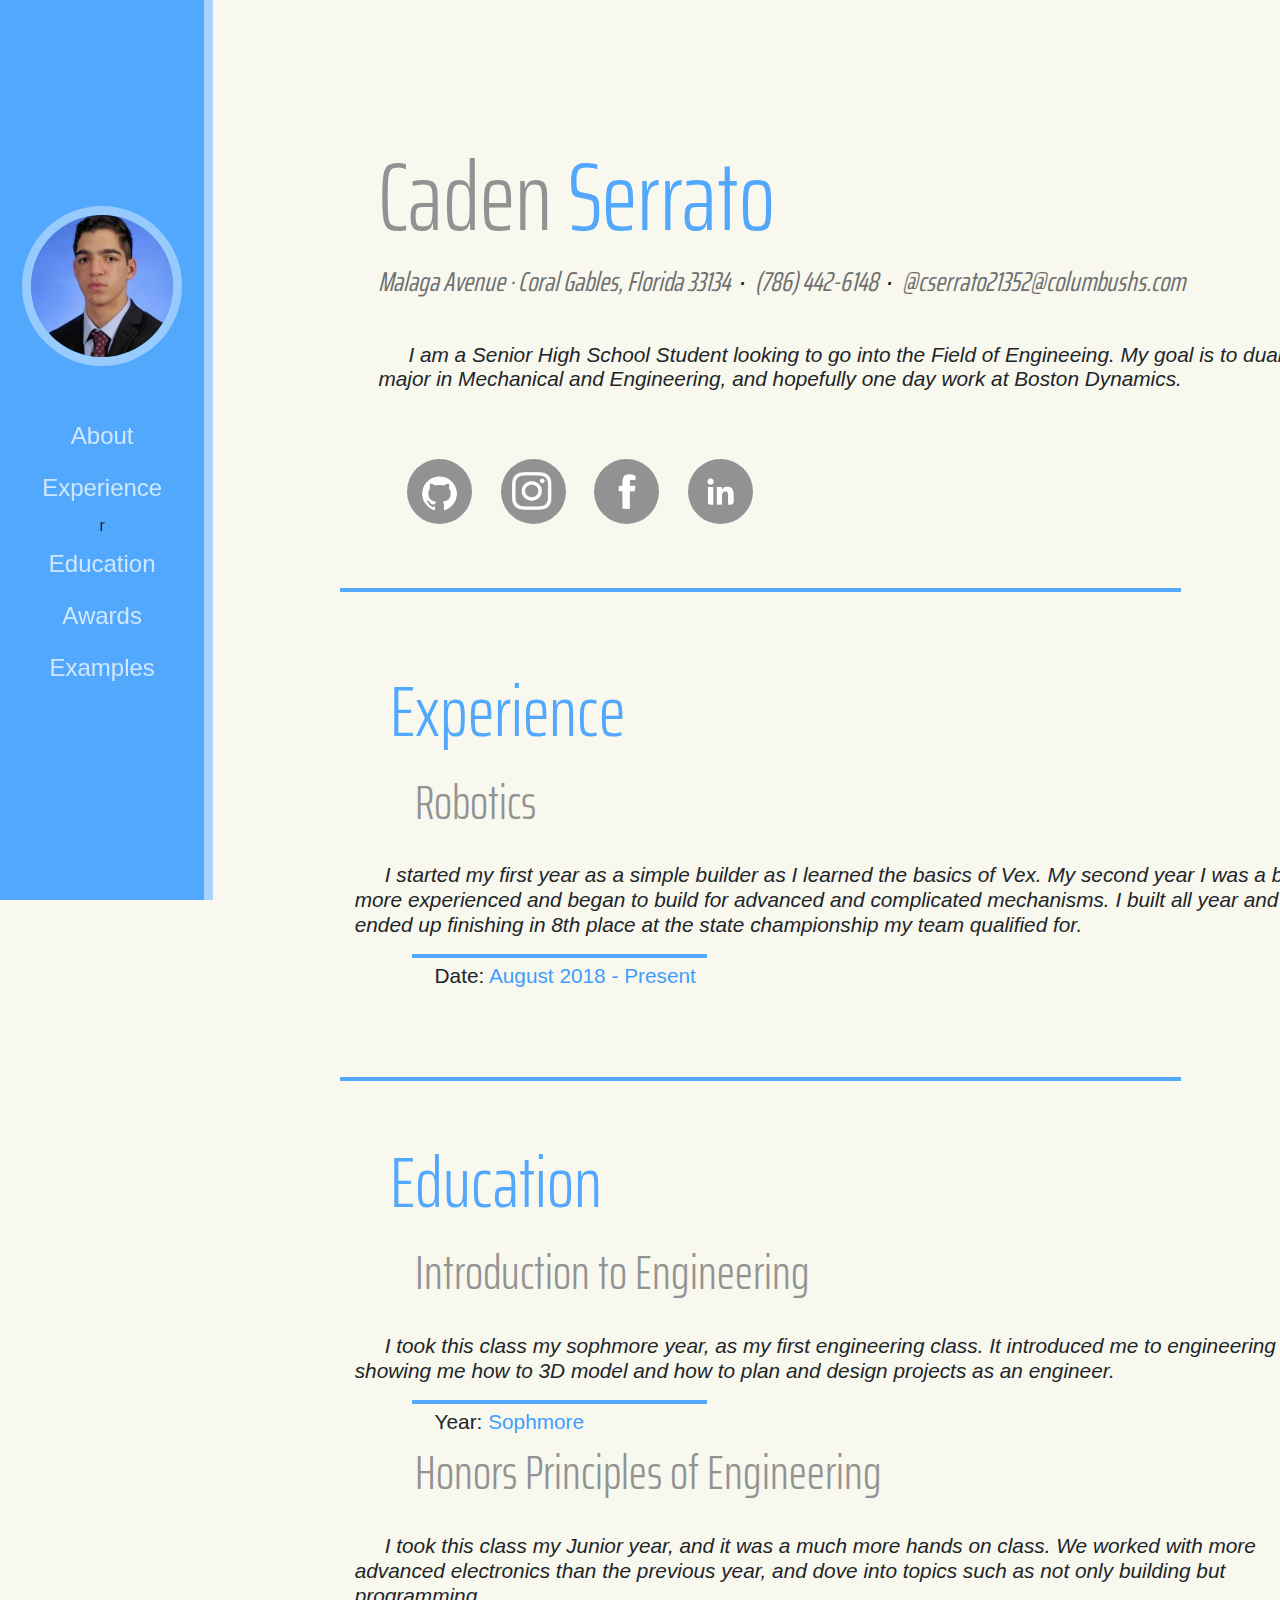
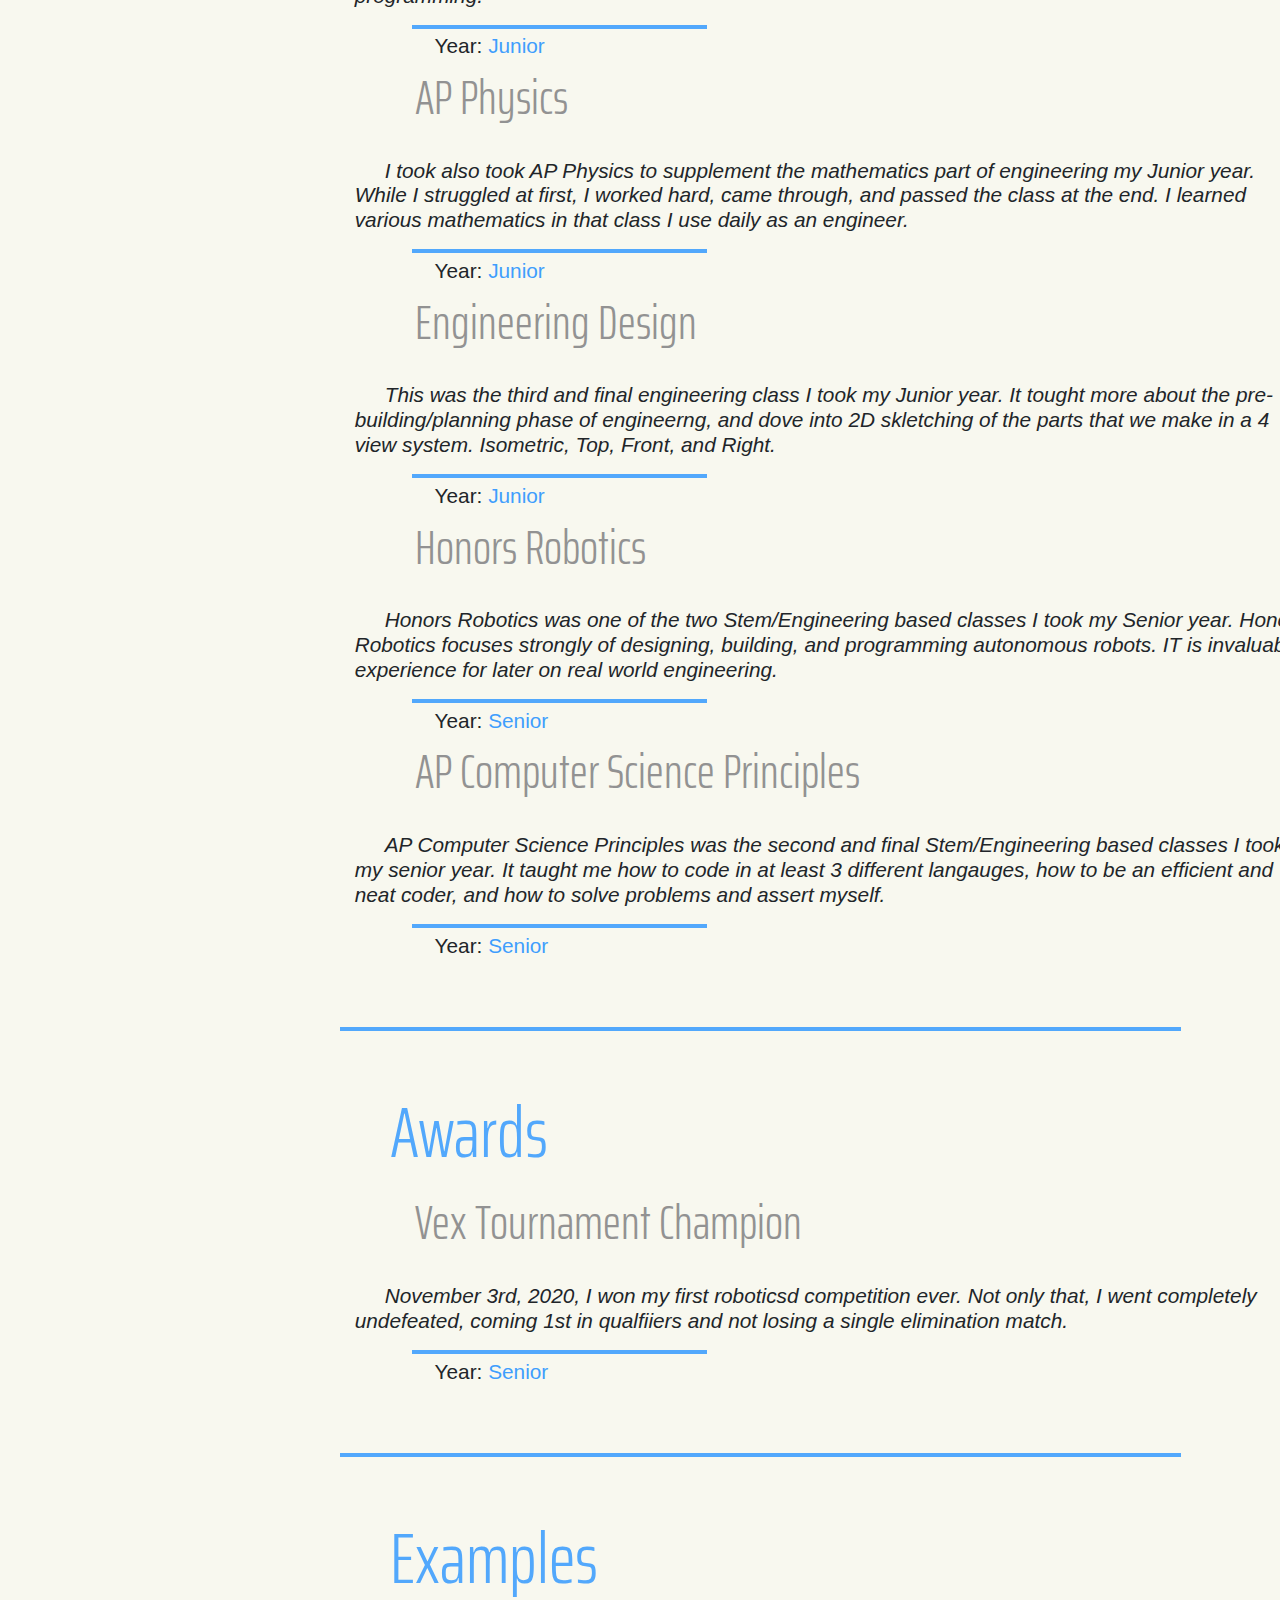
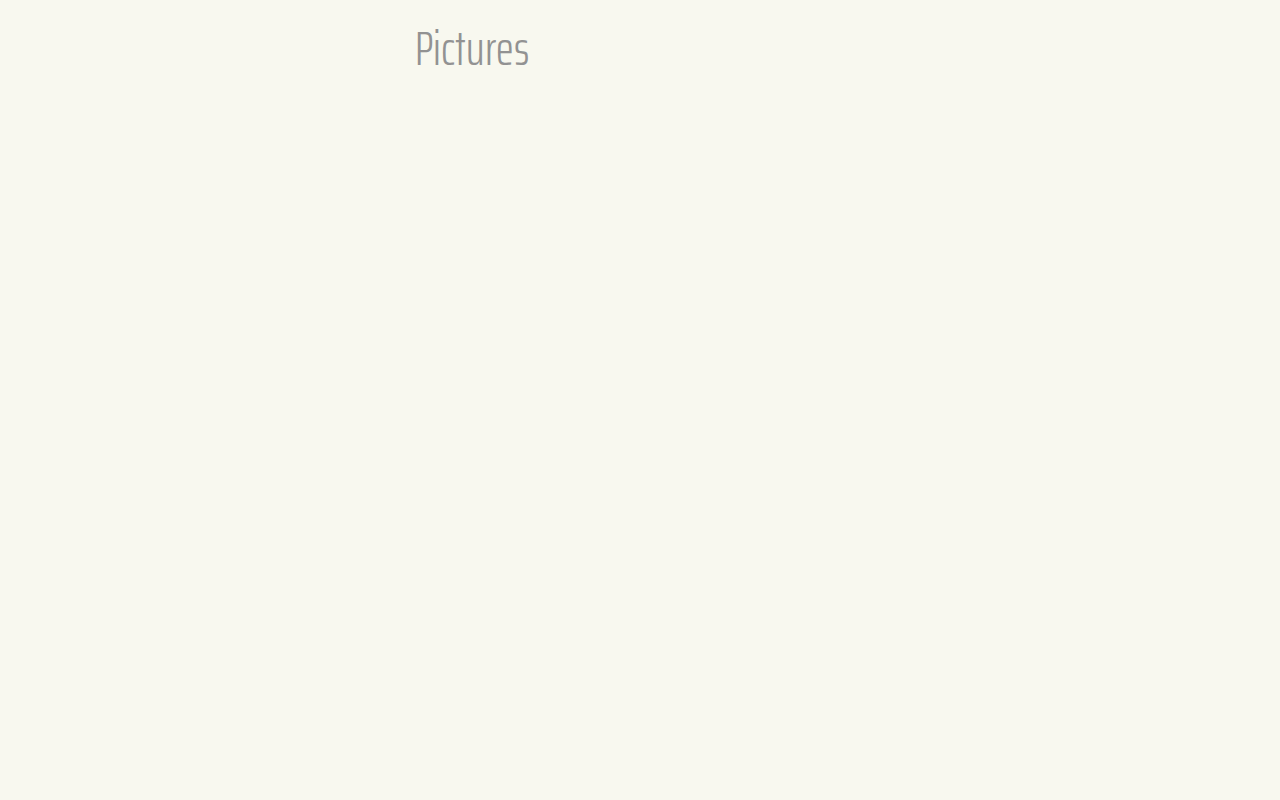
<file: index.html>
<!DOCTYPE html>
<html lang="en">

<head>

    <!-- Bootstrap Import  -->
    <link rel="stylesheet" href="https://stackpath.bootstrapcdn.com/bootstrap/4.5.2/css/bootstrap.min.css"
        integrity="sha384-JcKb8q3iqJ61gNV9KGb8thSsNjpSL0n8PARn9HuZOnIxN0hoP+VmmDGMN5t9UJ0Z" crossorigin="anonymous">

    <!-- Meta Tags -->
    <meta charset="UTF-8">
    <meta name="viewport" content="width=device-width, initial-scale=1.0">

    <!-- Titile and Style  -->
    <title>CadenGS's Resume</title>

    <link href="https://fonts.googleapis.com/css2?family=Saira+Extra+Condensed:wght@700&display=swap" rel="stylesheet">
    <script src="script.js"></script>
    <link rel="stylesheet" href="style.css" type="text/css">

</head>

<body>

    <!-- Navbar on Side -->
    <nav class="navbar navbar-expand-lg col-lg-2 flex-direction-column justify-content-center">
        <button class="navbar-toggler" type="button" data-toggle="collapse" data-target="#navbarNavDropdown"
            aria-controls="navbarNavDropdown" aria-expanded="false" aria-label="Toggle navigation">
            <span class="navbar-toggler-icon"></span>
        </button>

        <!-- Navbar List Items  -->
        <a href="#top"><img id="pfp" src="Images/user_photo.jpg"></a>
        <br>
        <ul class="navbar-nav f-flex flex-column">
            <li class="nav-item active">
                <a class="nav-link" href="#top">About</a>
            </li>
            <li class="nav-item">
                <a class="nav-link" href="#exp">Experience</a>
            </li>
            <li class="nav-item">
                r <a class="nav-link" href="#edu">Education</a>
            </li>
            <li class="nav-item">
                <a class="nav-link" href="#aw">Awards</a>
            </li>
            <li class="nav-item">
                <a class="nav-link" href="#">Examples</a>
            </li>
        </ul>
    </nav>
    <section id="mainContent">
        <!-- Used To Scroll To Top of Page for Picture and About on Navbar  -->
        <p id="top">.</p>

        <!-- Content Start  -->
        <div id="main" class="container margin-top-10%">
            <h1 id="primaryName" class="display-2">Caden <span id="secondaryName">Serrato</span></h1>

            <!-- Interactive Contacts -->
            <p class="info" class="display-4"><em>
                    <a ref="https://www.google.com/maps/place/814+Malaga+Ave,+Coral+Gables,+FL+33134/@25.7423984,-80.2733311,17z/data=!3m1!4b1!4m5!3m4!1s0x88d9b78c787c0b2b:0x635ff7926d631e6d!8m2!3d25.7423936!4d-80.2711371"
                        target="_blank" class="infoLink">Malaga Avenue · Coral Gables, Florida 33134</a>
                    · <a class="infoLink" data-toggle="modal" data-target="#exampleModal">(786)
                        442-6148</a> · <a class="infoLink" href="emailFiles/email.html"
                        target="_blank">@cserrato21352@columbushs.com</a></em></p>

            <!-- Modal  -->
            <div class="modal fade" id="exampleModal" tabindex="-1" aria-labelledby="exampleModalLabel"
                aria-hidden="true">
                <div class="modal-dialog">
                    <div class="modal-content">
                        <div class="modal-header">
                            <h5 class="modal-title" id="exampleModalLabel">Modal title</h5>
                            <button type="button" class="close" data-dismiss="modal" aria-label="Close">
                                <span aria-hidden="true">&times;</span>
                            </button>
                        </div>
                        <div class="modal-body">
                            Do you want to call this number?
                        </div>
                        <div class="modal-footer">
                            <button type="button" class="btn btn-primary" data-dismiss="modal">Call</button>
                            <button type="button" class="btn btn-secondary">Cancel</button>
                        </div>
                    </div>
                </div>
            </div>

            <br>
            <p class="info2 display-4"><strong><em>I am a Senior High School Student looking to go into the Field of
                        Engineeing. My
                        goal is to dual major in Mechanical and Engineering, and
                        hopefully one day work at
                        Boston Dynamics.</em></strong></p>

            <!-- Socials  -->
            <div id="socials" class="d-flex flex-direction-row" style="margin-top: 7%;">

                <!-- Github  -->
                <div class="socialHolder">
                    <a href="https://github.com/CadenCGS" target="_about">
                        <div class="socialLinks">
                            <img id="gitSocialImg" src="Images/gitSocial.jpg">
                        </div>
                    </a>
                </div>

                <!-- Instagram  -->
                <div class="socialHolder">
                    <a href="https://www.instagram.com/cadenserrato/" target="_about">
                        <div class="socialLinks">
                            <img id="igSocialImg" src="Images/igSocial.png">
                        </div>
                    </a>
                </div>

                <!-- Facebook  -->
                <div class="socialHolder">
                    <a href="https://www.facebook.com/ColumbusHS/" target="_about">
                        <div class="socialLinks">
                            <img id="fbSocialImg" src="Images/fbSocial.png">
                        </div>
                    </a>
                </div>

                <!-- LinkedIn  -->
                <div class="socialHolder">
                    <a href="https://www.linkedin.com" target="_about">
                        <div class="socialLinks">
                            <img id="liSocialImg" src="Images/liSocial.png">
                        </div>
                    </a>
                </div>
            </div>
        </div>

        <!-- Used To Scroll To Experience on Navbar  -->
        <p id="exp">.</p>

        <hr class="pageBreak">

        <!-- Experience Section  -->
        <div id="experience" class="container">
            <h1 style="margin-top: 8%; text-indent: 35px; color: rgba(63, 158, 253, .9);"
                class="subSectionName display-3">
                Experience</h1>

            <h1 style="text-indent: 60px; font-size: 3rem; margin-top: 2%;" class="subSectionName display-4">Robotics
            </h1>

            <br>

            <p class="info2 display-4"><strong><em>I started my first year as a simple
                        builder
                        as
                        I
                        learned the basics of Vex. My second year I was a bit more experienced and began
                        to
                        build
                        for advanced and
                        complicated
                        mechanisms. I built all year and ended up finishing in 8th place at the
                        state
                        championship my team qualified for.</em></strong></p>

            <div id="aboveDate">

                <p class="info2 display-4" style="text-indent: 22.5px; margin-top: 2%; margin-bottom: 5%;">
                    <strong>Date:
                        <span style="color: rgba(63, 158, 253, 1);">August 2018 -
                            Present</span></strong></p>
            </div>
        </div>

        <!-- Used To Scroll To Education on Navbar  -->
        <p id="edu">.</p>

        <hr class="pageBreak" style="margin-top: 6%">

        <div id="experience" class="container">
            <h1 style="margin-top: 6%; text-indent: 35px; color: rgba(63, 158, 253, .9);"
                class="subSectionName display-3">
                Education</h1>

            <h1 style="text-indent: 60px; font-size: 3rem; margin-top: 2%;" class="subSectionName display-4">
                Introduction to Engineering</h1>
            <br>
            <p class="info2 display-4"><strong><em>I took this class my sophmore year, as my first engineering class. It
                        introduced me to engineering by showing me how to 3D model and how to plan and design projects
                        as an engineer.</em></strong></p>

            <div id="aboveDate">
                <p class="info2 display-4" style="text-indent: 22.5px; margin-top: 2%;"><strong>Year:
                        <span style="color: rgba(63, 158, 253, 1);">Sophmore</span></strong></p>
            </div>

            <h1 style="text-indent: 60px; font-size: 3rem; margin-top: 2%;" class="subSectionName display-4">
                Honors Principles of Engineering</h1>
            <br>
            <p class="info2 display-4"><strong><em>I took this class my Junior year, and it was a much more hands on
                        class. We worked with more advanced electronics than the previous year, and dove into topics
                        such as not only building but programming.</em></strong></p>

            <div id="aboveDate">
                <p class="info2 display-4" style="text-indent: 22.5px; margin-top: 2%;"><strong>Year:
                        <span style="color: rgba(63, 158, 253, 1);">Junior</span></strong></p>
            </div>

            <h1 style="text-indent: 60px; font-size: 3rem; margin-top: 2%;" class="subSectionName display-4">
                AP Physics</h1>
            <br>
            <p class="info2 display-4"><strong><em>I took also took AP Physics to supplement the mathematics part of
                        engineering my Junior year. While I struggled at first, I worked hard, came through, and passed
                        the class at the end. I learned various mathematics in that class I use daily as an
                        engineer.</em></strong></p>

            <div id="aboveDate">
                <p class="info2 display-4" style="text-indent: 22.5px; margin-top: 2%;"><strong>Year:
                        <span style="color: rgba(63, 158, 253, 1);">Junior</span></strong></p>
            </div>

            <h1 style="text-indent: 60px; font-size: 3rem; margin-top: 2%;" class="subSectionName display-4">
                Engineering Design</h1>
            <br>
            <p class="info2 display-4"><strong><em>This was the third and final engineering class I took my Junior year.
                        It tought more about the pre-building/planning phase of engineerng, and dove into 2D skletching
                        of the parts that we make in a 4 view system. Isometric, Top, Front, and Right.</em></strong>
            </p>

            <div id="aboveDate">
                <p class="info2 display-4" style="text-indent: 22.5px; margin-top: 2%;"><strong>Year:
                        <span style="color: rgba(63, 158, 253, 1);">Junior</span></strong></p>
            </div>

            <h1 style="text-indent: 60px; font-size: 3rem; margin-top: 2%;" class="subSectionName display-4">
                Honors Robotics</h1>
            <br>
            <p class="info2 display-4"><strong><em>Honors Robotics was one of the two Stem/Engineering based classes I
                        took my Senior year. Honors Robotics focuses strongly of designing, building, and programming
                        autonomous robots. IT is invaluable experience for later on real world
                        engineering.</em></strong></p>

            <div id="aboveDate">
                <p class="info2 display-4" style="text-indent: 22.5px; margin-top: 2%;"><strong>Year:
                        <span style="color: rgba(63, 158, 253, 1);">Senior</span></strong></p>
            </div>

            <h1 style="text-indent: 60px; font-size: 3rem; margin-top: 2%;" class="subSectionName display-4">
                AP Computer Science Principles</h1>
            <br>
            <p class="info2 display-4"><strong><em>AP Computer Science Principles was the second and final
                        Stem/Engineering based classes I took my
                        senior year. It taught me how to code in at least 3 different langauges, how to be an efficient
                        and neat coder, and how to solve problems and assert myself.</em></strong></p>

            <div id="aboveDate">
                <p class="info2 display-4" style="text-indent: 22.5px; margin-top: 2%; margin-bottom: 5%;"><strong>Year:
                        <span style="color: rgba(63, 158, 253, 1);">Senior</span></strong></p>
            </div>

        </div>

        <!-- Used To Scroll To Awards on Navbar  -->
        <p id="aw">.</p>

        <hr class="pageBreak" style="margin-top: 4%">

        <div id="experience" class="container">
            <h1 style="margin-top: 6%; text-indent: 35px; color: rgba(63, 158, 253, .9);"
                class="subSectionName display-3">
                Awards</h1>

            <h1 style="text-indent: 60px; font-size: 3rem; margin-top: 2%;" class="subSectionName display-4">
                Vex Tournament Champion</h1>
            <br>
            <p class="info2 display-4"><strong><em>November 3rd, 2020, I won my first roboticsd competition ever. Not
                        only that, I went completely undefeated, coming 1st in qualfiiers and not losing a single
                        elimination match.</em></strong></p>

            <div id="aboveDate">
                <p class="info2 display-4" style="text-indent: 22.5px; margin-top: 2%; margin-bottom: 5%;"><strong>Year:
                        <span style="color: rgba(63, 158, 253, 1);">Senior</span></strong></p>
            </div>

        </div>

        <!-- Used To Scroll To Examples on Navbar  -->
        <p id="exp">.</p>

        <hr class="pageBreak" style="margin-top: 4%">

        <div id="experience" class="container">
            <h1 style="margin-top: 6%; text-indent: 35px; color: rgba(63, 158, 253, .9);"
                class="subSectionName display-3">
                Examples</h1>

            <h1 style="text-indent: 60px; font-size: 3rem; margin-top: 2%;" class="subSectionName display-4">
                Pictures</h1>
            <br>

        </div>

    </section> <!-- Bootstrap Scripts -->
    <script src="https://code.jquery.com/jquery-3.5.1.slim.min.js"
        integrity="sha384-DfXdz2htPH0lsSSs5nCTpuj/zy4C+OGpamoFVy38MVBnE+IbbVYUew+OrCXaRkfj" crossorigin="anonymous">
    </script>
    <script src="https://cdn.jsdelivr.net/npm/popper.js@1.16.1/dist/umd/popper.min.js"
        integrity="sha384-9/reFTGAW83EW2RDu2S0VKaIzap3H66lZH81PoYlFhbGU+6BZp6G7niu735Sk7lN" crossorigin="anonymous">
    </script>
    <script src="https://stackpath.bootstrapcdn.com/bootstrap/4.5.2/js/bootstrap.min.js"
        integrity="sha384-B4gt1jrGC7Jh4AgTPSdUtOBvfO8shuf57BaghqFfPlYxofvL8/KUEfYiJOMMV+rV" crossorigin="anonymous">
    </script>

</body>
<!-- End  -->

</html>
</file>
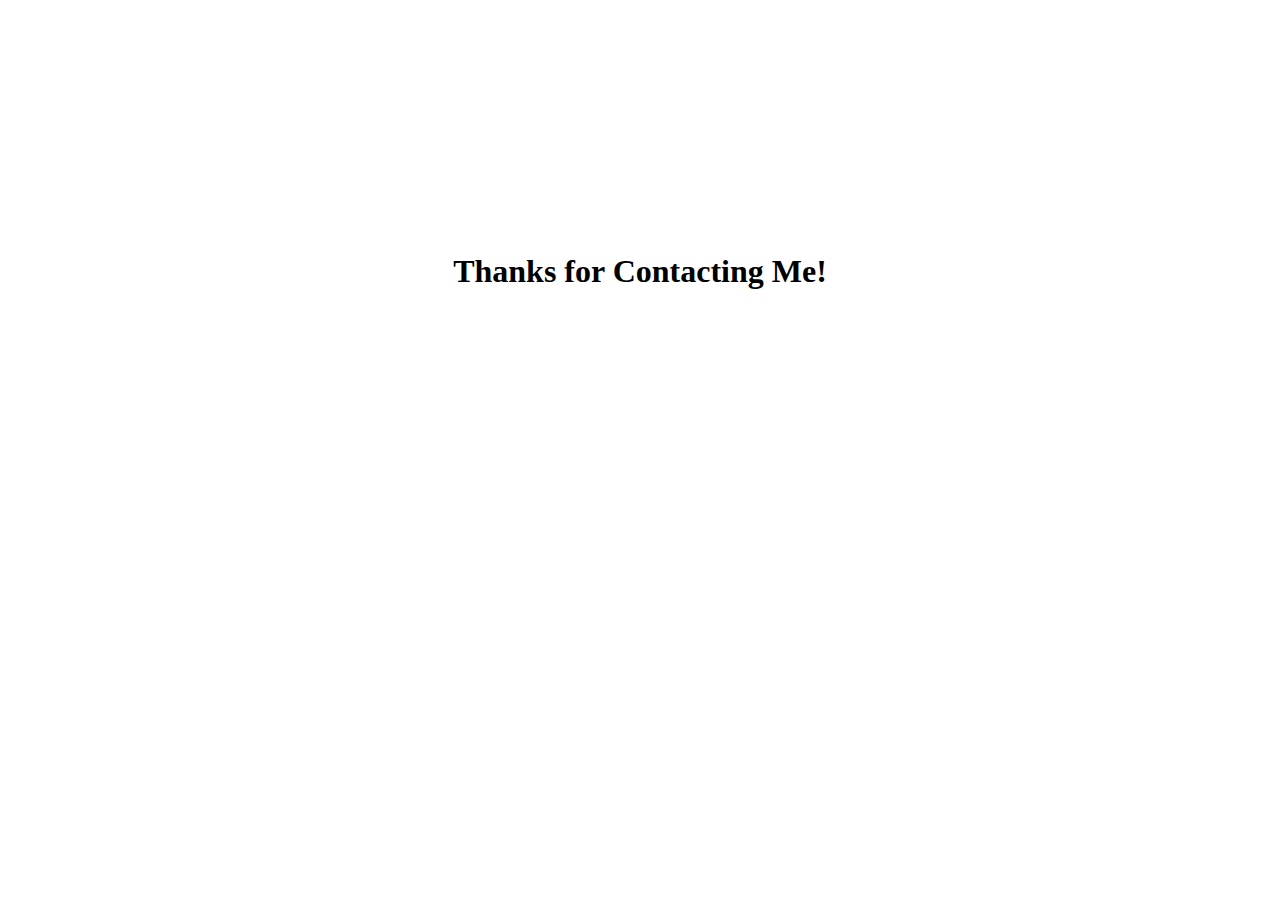
<file: afterMail.html>
<!DOCTYPE html>
<html lang="en">

<head>
    <meta charset="UTF-8">
    <meta name="viewport" content="width=device-width, initial-scale=1.0">
    <title>Document</title>
</head>

<body>
    <h1 class="display-4" style="text-align: center; margin-top: 20%;">Thanks for Contacting Me!</h1>
</body>

</html>
</file>
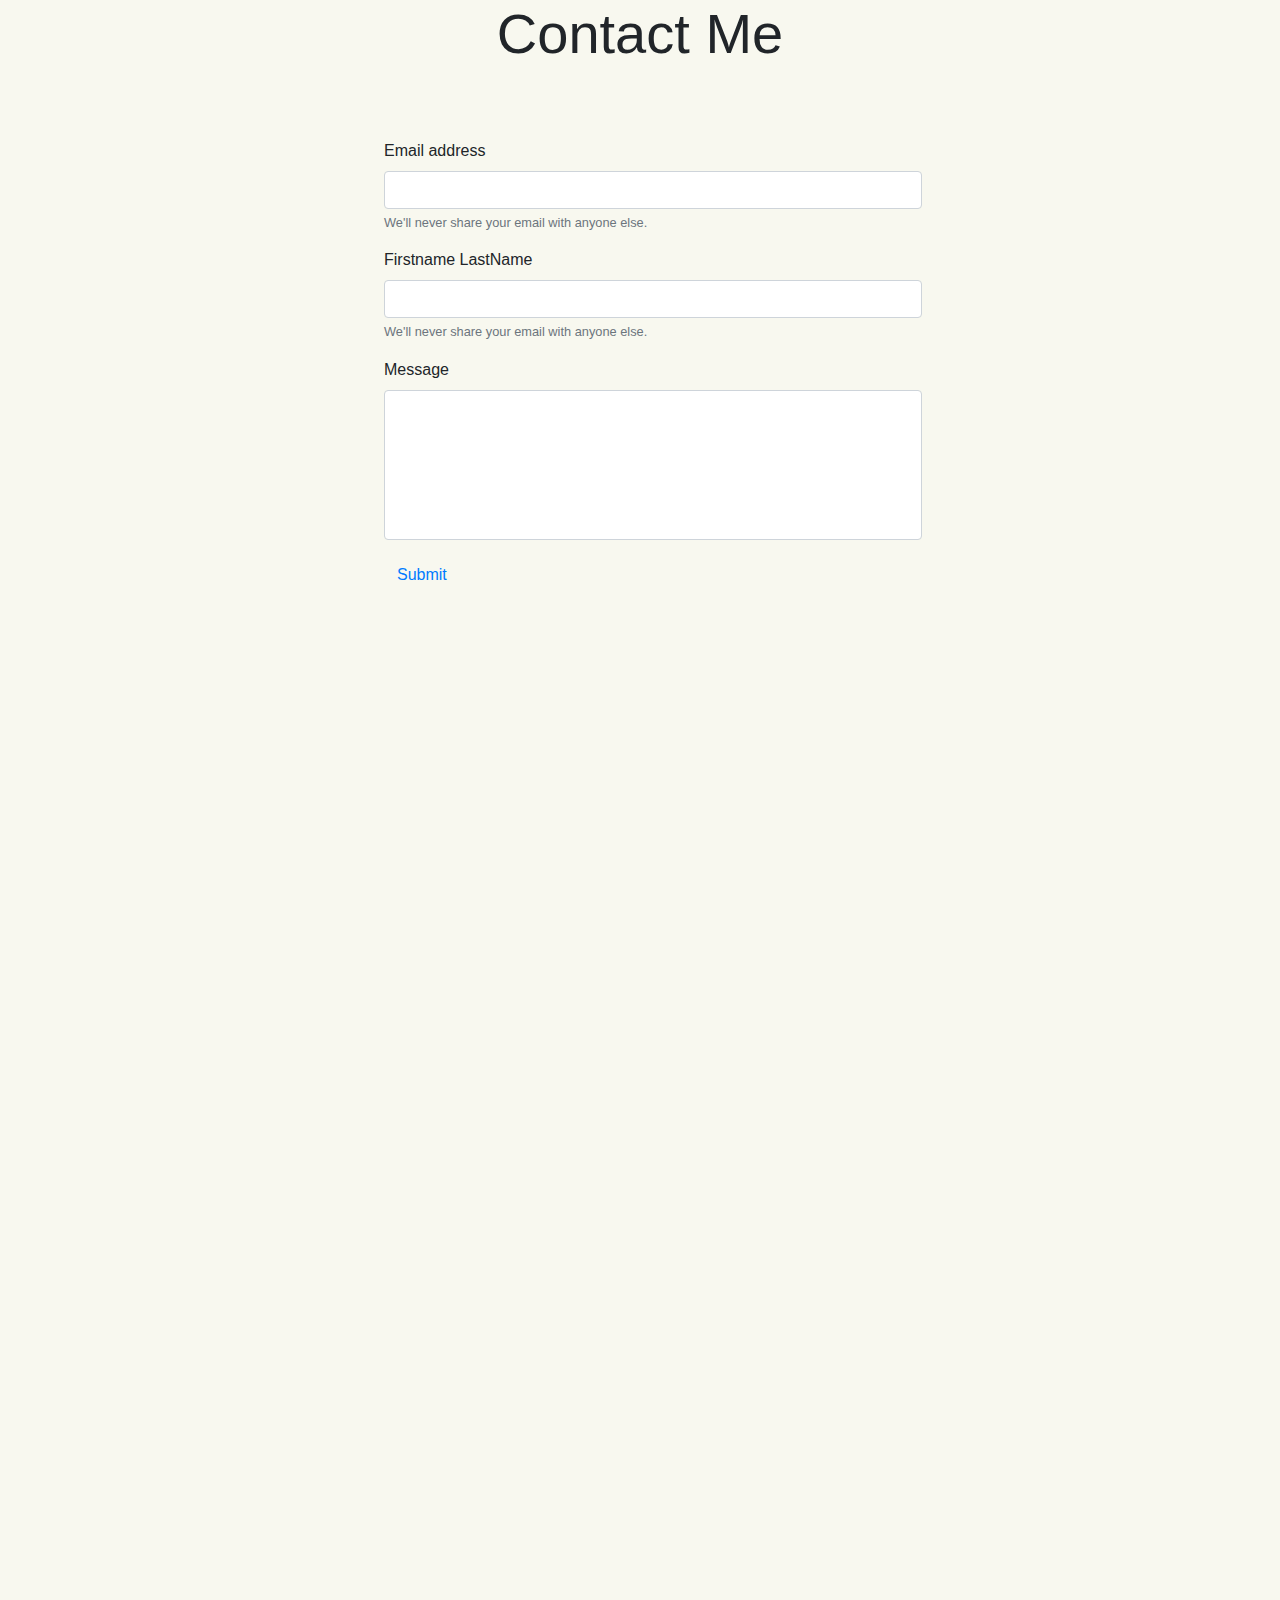
<file: email.html>
<!DOCTYPE html>
<html lang="en">

<head>

    <!-- Bootstrap Import  -->
    <link rel="stylesheet" href="https://stackpath.bootstrapcdn.com/bootstrap/4.5.2/css/bootstrap.min.css"
        integrity="sha384-JcKb8q3iqJ61gNV9KGb8thSsNjpSL0n8PARn9HuZOnIxN0hoP+VmmDGMN5t9UJ0Z" crossorigin="anonymous">

    <!-- Meta Tags -->
    <meta charset="UTF-8">
    <meta name="viewport" content="width=device-width, initial-scale=1.0">

    <!-- Titile and Style  -->
    <title>Document</title>

    <script src="script.js"></script>
    <link rel="stylesheet" href="style.css" type="text/css">

</head>

<body>

    <h1 class="display-4" style="text-align: center;">Contact Me</h1>

    <form style="padding-top: 5%; margin-left: 30%;">

        <!-- Email Box  -->
        <div class="form-group">
            <label for="exampleInputEmail1">Email address</label>
            <input type="email" class="form-control" id="exampleInputEmail1" aria-describedby="emailHelp"
                style="width: 60%;">
            <small id="emailHelp" class="form-text text-muted">We'll never share your email with anyone else.</small>
        </div>

        <!-- Name Box  -->
        <div class="form-group">
            <label for="exampleName">Firstname LastName</label>
            <input type="email" class="form-control" id="exampleInputEmail1" aria-describedby="emailHelp"
                style="width: 60%;">
            <small id="emailHelp" class="form-text text-muted">We'll never share your email with anyone else.</small>
        </div>

        <!-- Message Box  -->
        <div class="form-group">
            <label for="exampleInputPassword1">Message</label>
            <input type="text" class="form-control" id="exampleInputPassword1" style="height: 150px; width: 60%;">
        </div>
        <button type="submit" class="btn btn-" onclick="location.href = 'emailFiles/afterMail.html'"><a
                href="afterMail.html">Submit</a></button>
    </form>

    <!-- Bootstrap Scripts  -->
    <script src="https://code.jquery.com/jquery-3.5.1.slim.min.js"
        integrity="sha384-DfXdz2htPH0lsSSs5nCTpuj/zy4C+OGpamoFVy38MVBnE+IbbVYUew+OrCXaRkfj" crossorigin="anonymous">
    </script>
    <script src="https://cdn.jsdelivr.net/npm/popper.js@1.16.1/dist/umd/popper.min.js"
        integrity="sha384-9/reFTGAW83EW2RDu2S0VKaIzap3H66lZH81PoYlFhbGU+6BZp6G7niu735Sk7lN" crossorigin="anonymous">
    </script>
    <script src="https://stackpath.bootstrapcdn.com/bootstrap/4.5.2/js/bootstrap.min.js"
        integrity="sha384-B4gt1jrGC7Jh4AgTPSdUtOBvfO8shuf57BaghqFfPlYxofvL8/KUEfYiJOMMV+rV" crossorigin="anonymous">
    </script>

</body>

</html>
</file>
<file: style.css>
body {
    height: 4000px;
    background-color: rgb(248, 248, 239);
}

html {
    background-color: rgb(248, 248, 239);
    scroll-behavior: smooth;
}

.navbar {
    background-color: rgba(63, 158, 253, .9);
    height: 100%;
    position: fixed;
    text-align: center;
    flex-direction: column;
    border-right: 9px solid rgb(168, 211, 255);
}

ul {
    display: flex;
    justify-content: center;
}

.nav-link {
    transition: all .25s;
    color: rgba(255, 255, 255, 0.726);
    font-size: 1.5rem;
}

.nav-link:hover {
    transition: all .25s;
    color: white;
    text-shadow: darkslategrey;
    font-size: 1.7rem;
}

#pfp {
    border: 9px solid rgba(255, 255, 255, .4);
    border-radius: 50%;
    height: 160px;
    width: 160px;
    position: static;
    margin-bottom: 20px;
}

#primaryName {
    font-family: 'Saira Extra Condensed';
    color: rgb(146, 146, 146);
    font-size: 6rem;
}

#secondaryName {
    font-family: 'Saira Extra Condensed';
    color: rgba(63, 158, 253, .9);
    font-size: 6rem;
}

#main {
    padding-top: 10%;
    margin-left: 7%;
}

.info {
    font-size: 1.7rem;
}

.info2 {
    font-size: 1.3rem;
    text-indent: 30px;
}

#top,
#exp,
#edu,
#aw,
#exa {
    color: rgba(63, 158, 253, 0);
}

.infoLink {
    text-decoration: none;
    font-family: 'Saira Extra Condensed';
    color: rgb(110, 110, 110);
}

.infoLink:hover {
    color: black;
}

#emailLink {
    text-decoration: none;
    color: black;
}

.socialHolder {
    margin-left: 3%;
}

.socialLinks {
    height: 65px;
    width: 65px;
    border-radius: 50%;
    background-color: rgb(146, 146, 146);
    display: flex;
    justify-content: center;
    transition: all .25s;
}

.socialLinks:hover {
    transition: all .25s;
    background-color: rgb(75, 75, 75);
}

#gitSocialImg {
    border-radius: 50%;
    height: 55%;
    width: 55%;
    margin-top: 25%;
}

#igSocialImg {
    border-radius: 50%;
    height: 80%;
    width: 80%;
    margin-top: 11%;
}

#fbSocialImg {
    border-radius: 50%;
    height: 55%;
    width: 55%;
    margin-top: 22%;
}

#liSocialImg {
    border-radius: 50%;
    height: 55%;
    width: 55%;
    margin-top: 22%;
}

.pageBreak {
    border: 2px solid rgba(63, 158, 253, .9);
    width: 85%;
    margin-top: 4%;
    margin-right: 10%;
}

.subSectionName {
    font-family: 'Saira Extra Condensed';
    color: rgb(146, 146, 146);
}

.subSectionInfo {
    font-family: 'Saira Extra Condensed';
    color: rgb(110, 110, 110);
    font-size: 1.7rem;
    margin-left: 60px;
}

#experience {
    margin-left: 4.6%;
}

#aboveDate {
    border-top: 4px solid rgba(63, 158, 253, .9);
    width: 295px;
    margin-left: 6%;
    margin-bottom: -1%;
}

#mainContent {
    padding-left: 23%;
}

@media (max-width: 993px) {
    #mainContent {
        padding-left: 5%;
    }
}

@media (max-width: 993px) {
    .navbar {
        display: none;
    }
}
</file>
